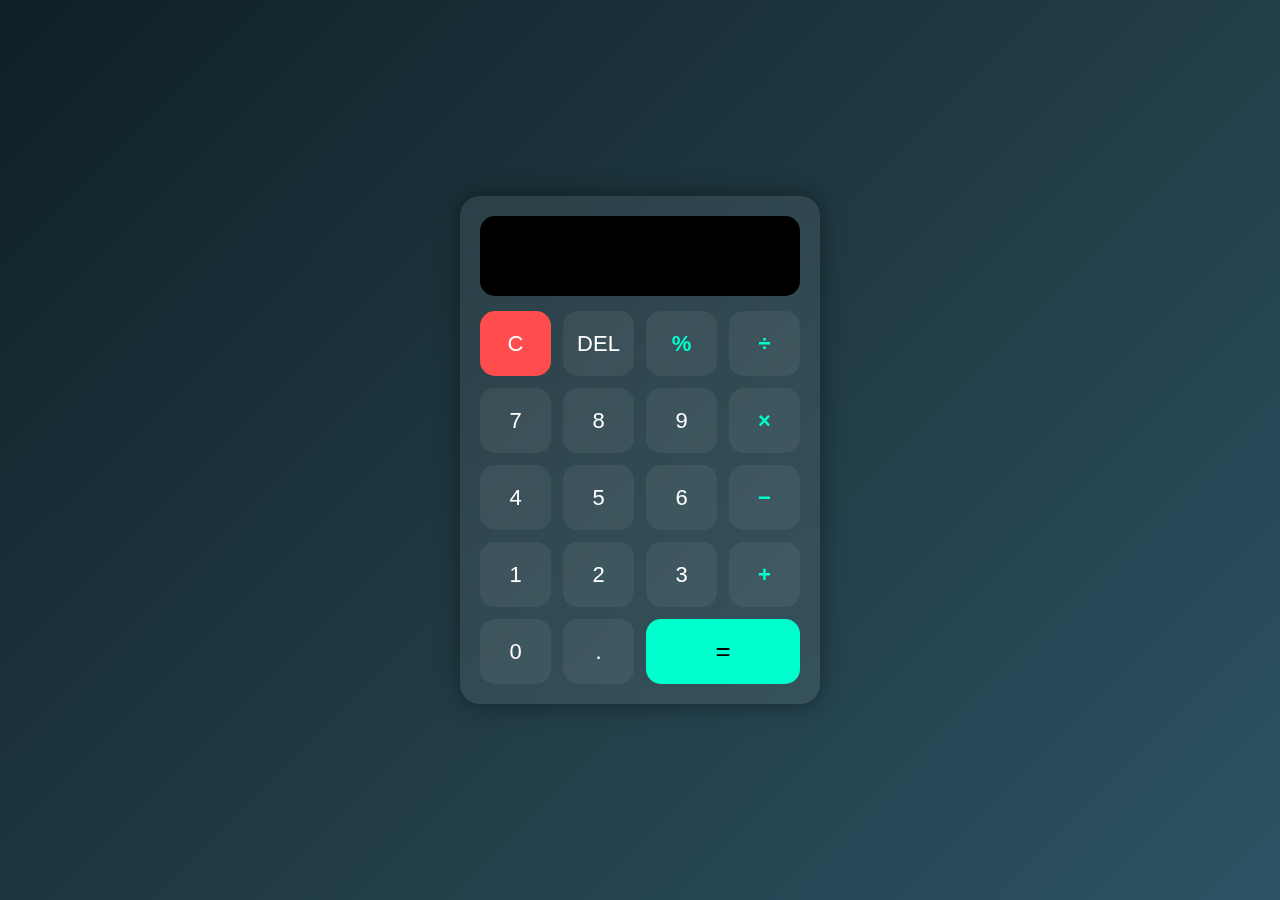
<file: index.html>
<!DOCTYPE html>
<html lang="en">
<head>
  <meta charset="UTF-8">
  <title>Modern Calculator</title>
  <link rel="stylesheet" href="style.css">
</head>

<body>

<div class="calculator">
  <input type="text" id="display" disabled>

  <div class="buttons">
    <button class="clear" onclick="clearDisplay()">C</button>
    <button onclick="deleteLast()">DEL</button>
    <button class="operator" onclick="appendValue('%')">%</button>
    <button class="operator" onclick="appendValue('/')">÷</button>

    <button onclick="appendValue('7')">7</button>
    <button onclick="appendValue('8')">8</button>
    <button onclick="appendValue('9')">9</button>
    <button class="operator" onclick="appendValue('*')">×</button>

    <button onclick="appendValue('4')">4</button>
    <button onclick="appendValue('5')">5</button>
    <button onclick="appendValue('6')">6</button>
    <button class="operator" onclick="appendValue('-')">−</button>

    <button onclick="appendValue('1')">1</button>
    <button onclick="appendValue('2')">2</button>
    <button onclick="appendValue('3')">3</button>
    <button class="operator" onclick="appendValue('+')">+</button>

    <button onclick="appendValue('0')">0</button>
    <button onclick="appendValue('.')">.</button>
    <button class="equal" onclick="calculate()">=</button>
  </div>
</div>

<script src="script.js"></script>
</body>
</html>
</file>
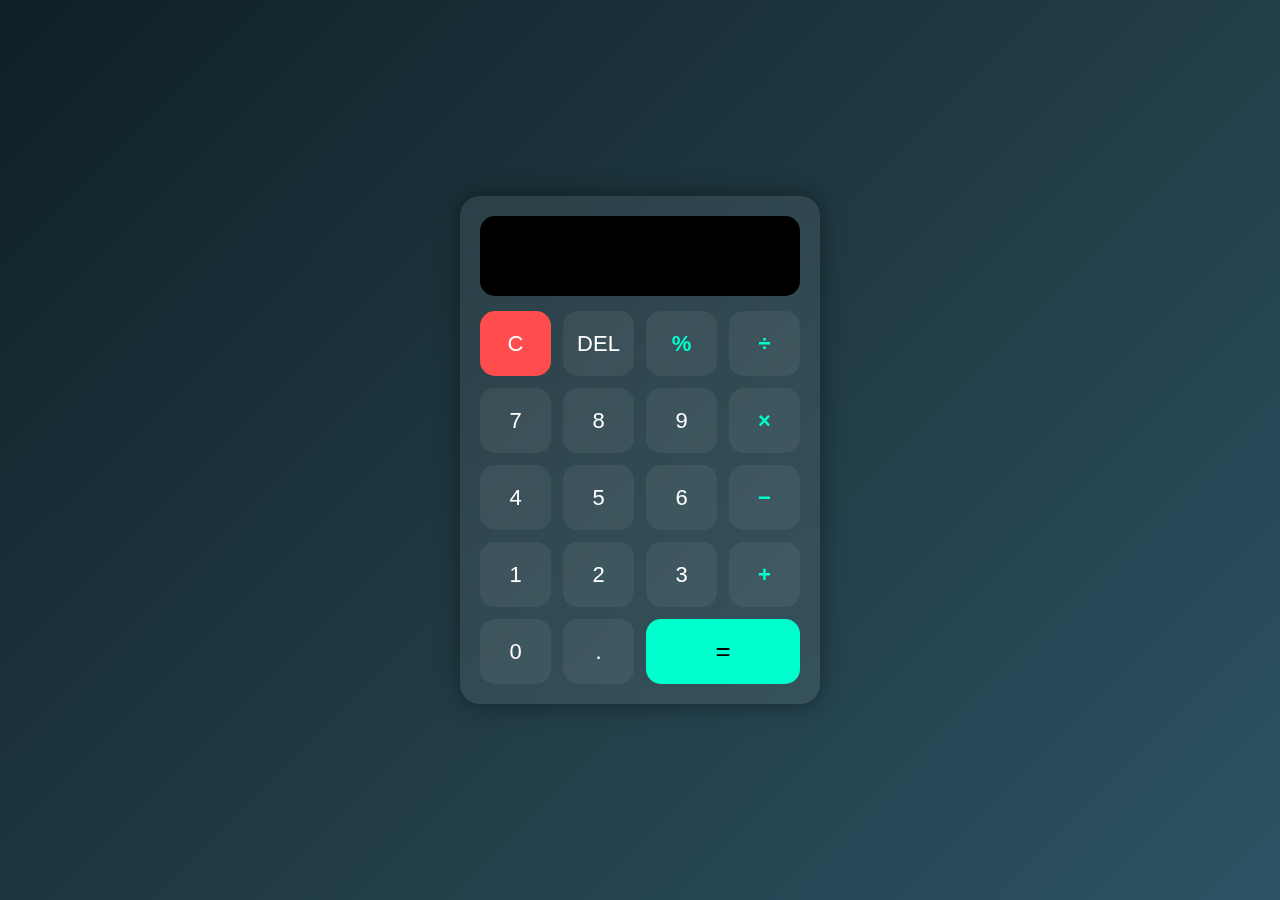
<file: Calculator.html>
<!DOCTYPE html>
<html lang="en">
<head>
<meta charset="UTF-8">
<title>Modern Calculator</title>

<style>
body{
  margin:0;
  height:100vh;
  display:flex;
  justify-content:center;
  align-items:center;
  font-family:Arial, sans-serif;
  background:linear-gradient(135deg,#0f2027,#203a43,#2c5364);
}

.calculator{
  background:rgba(255,255,255,0.08);
  backdrop-filter:blur(15px);
  padding:20px;
  border-radius:20px;
  width:320px;
  box-shadow:0 0 25px rgba(0,0,0,0.4);
}

#display{
  width:100%;
  height:80px;
  font-size:40px;
  border:none;
  border-radius:15px;
  margin-bottom:15px;
  text-align:right;
  padding:15px;
  box-sizing:border-box;
  background:#000;
  color:#00ffcc;
}

.buttons{
  display:grid;
  grid-template-columns:repeat(4,1fr);
  gap:12px;
}

button{
  height:65px;
  font-size:22px;
  border:none;
  border-radius:15px;
  cursor:pointer;
  background:#ffffff10;
  color:white;
  transition:0.2s;
}

button:hover{
  background:#ffffff30;
}

.operator{
  color:#00ffcc;
  font-weight:bold;
}

.equal{
  grid-column:span 2;
  background:#00ffcc;
  color:black;
  font-size:26px;
}

.clear{
  background:#ff4d4d;
}
</style>
</head>

<body>

<div class="calculator">
  <input type="text" id="display" disabled>

  <div class="buttons">
    <button class="clear" onclick="clearDisplay()">C</button>
    <button onclick="deleteLast()">DEL</button>
    <button class="operator" onclick="appendValue('%')">%</button>
    <button class="operator" onclick="appendValue('/')">÷</button>

    <button onclick="appendValue('7')">7</button>
    <button onclick="appendValue('8')">8</button>
    <button onclick="appendValue('9')">9</button>
    <button class="operator" onclick="appendValue('*')">×</button>

    <button onclick="appendValue('4')">4</button>
    <button onclick="appendValue('5')">5</button>
    <button onclick="appendValue('6')">6</button>
    <button class="operator" onclick="appendValue('-')">−</button>

    <button onclick="appendValue('1')">1</button>
    <button onclick="appendValue('2')">2</button>
    <button onclick="appendValue('3')">3</button>
    <button class="operator" onclick="appendValue('+')">+</button>

    <button onclick="appendValue('0')">0</button>
    <button onclick="appendValue('.')">.</button>
    <button class="equal" onclick="calculate()">=</button>
  </div>
</div>

<script>
function appendValue(val){
  document.getElementById("display").value += val;
}

function clearDisplay(){
  document.getElementById("display").value = "";
}

function deleteLast(){
  let current = document.getElementById("display").value;
  document.getElementById("display").value = current.slice(0,-1);
}

function calculate(){
  try{
    document.getElementById("display").value =
    eval(document.getElementById("display").value);
  }
  catch{
    alert("Invalid Input");
  }
}
</script>

</body>
</html>
</file>
<file: style.css>
body{
  margin:0;
  height:100vh;
  display:flex;
  justify-content:center;
  align-items:center;
  font-family:Arial, sans-serif;
  background:linear-gradient(135deg,#0f2027,#203a43,#2c5364);
}

.calculator{
  background:rgba(255,255,255,0.08);
  backdrop-filter:blur(15px);
  padding:20px;
  border-radius:20px;
  width:320px;
  box-shadow:0 0 25px rgba(0,0,0,0.4);
}

#display{
  width:100%;
  height:80px;
  font-size:40px;
  border:none;
  border-radius:15px;
  margin-bottom:15px;
  text-align:right;
  padding:15px;
  box-sizing:border-box;
  background:#000;
  color:#00ffcc;
}

.buttons{
  display:grid;
  grid-template-columns:repeat(4,1fr);
  gap:12px;
}

button{
  height:65px;
  font-size:22px;
  border:none;
  border-radius:15px;
  cursor:pointer;
  background:#ffffff10;
  color:white;
  transition:0.2s;
}

button:hover{
  background:#ffffff30;
}

.operator{
  color:#00ffcc;
  font-weight:bold;
}

.equal{
  grid-column:span 2;
  background:#00ffcc;
  color:black;
  font-size:26px;
}

.clear{
  background:#ff4d4d;
}
</file>
